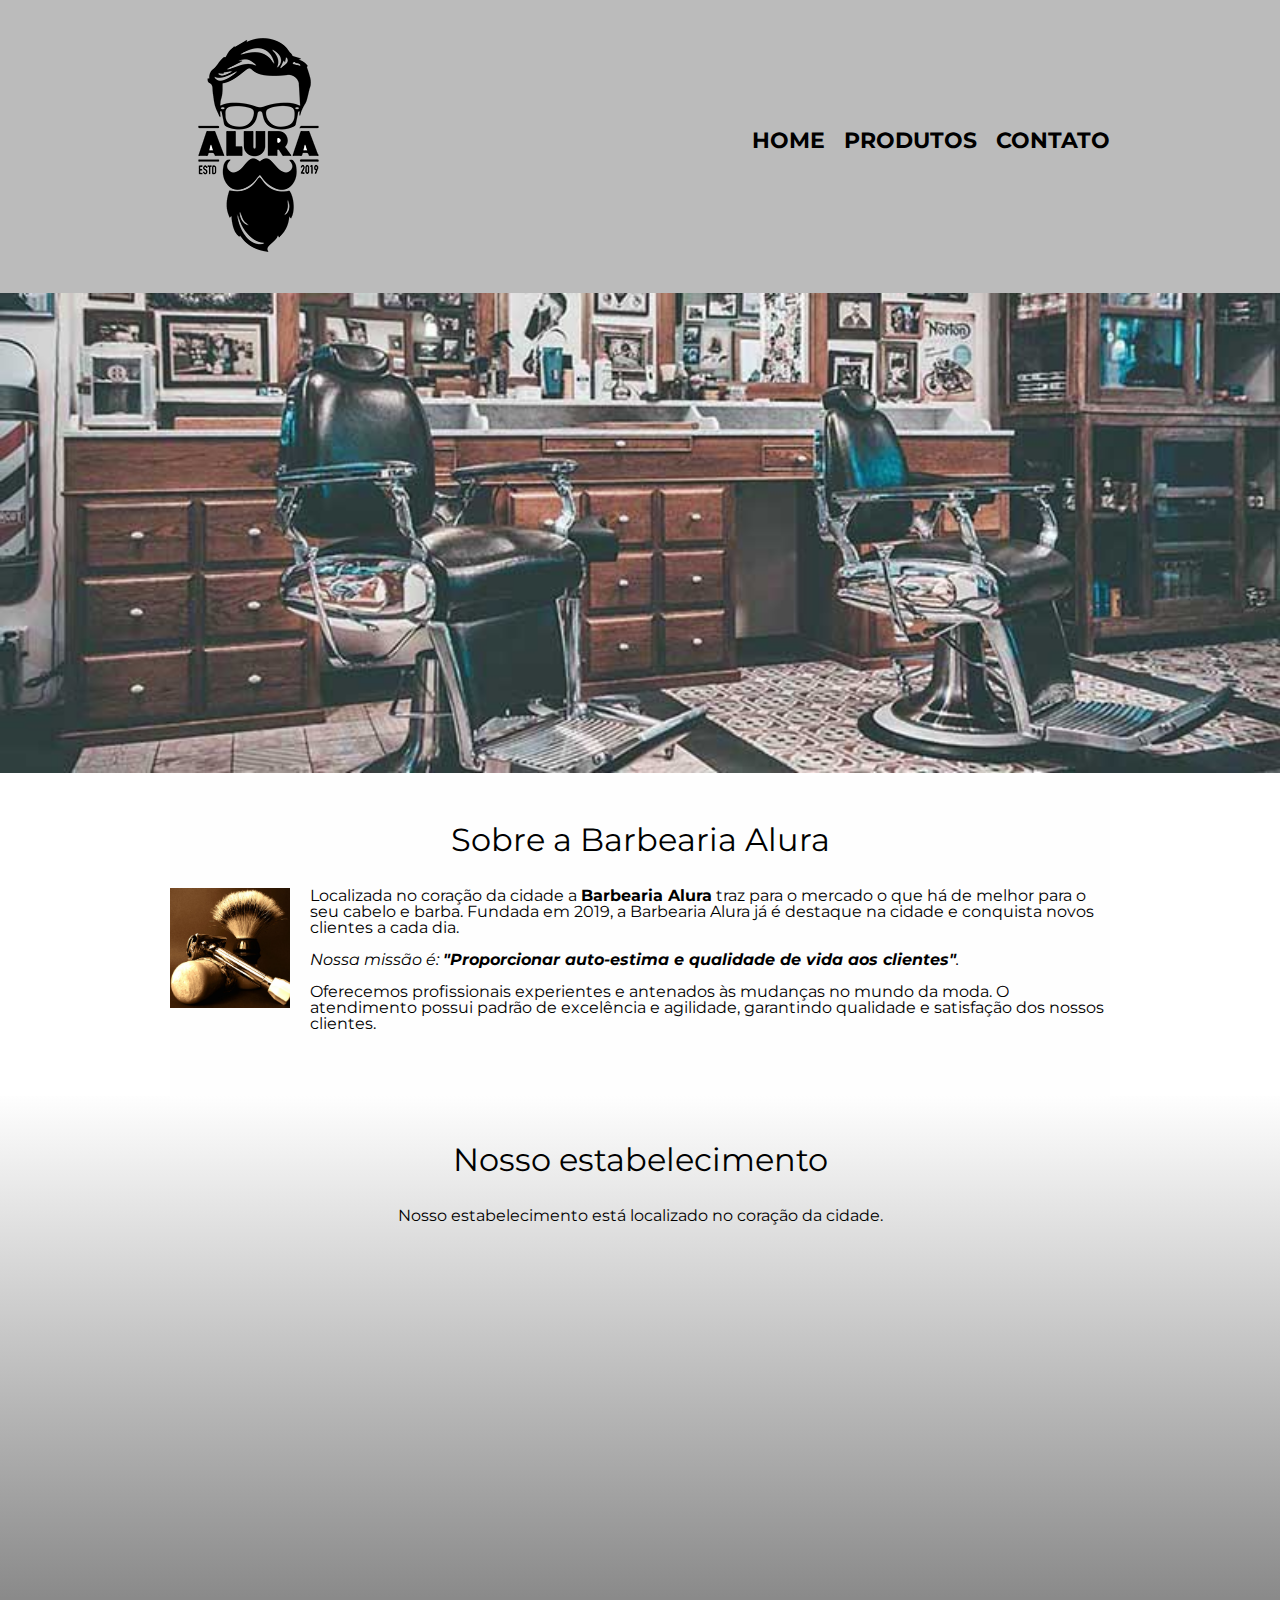
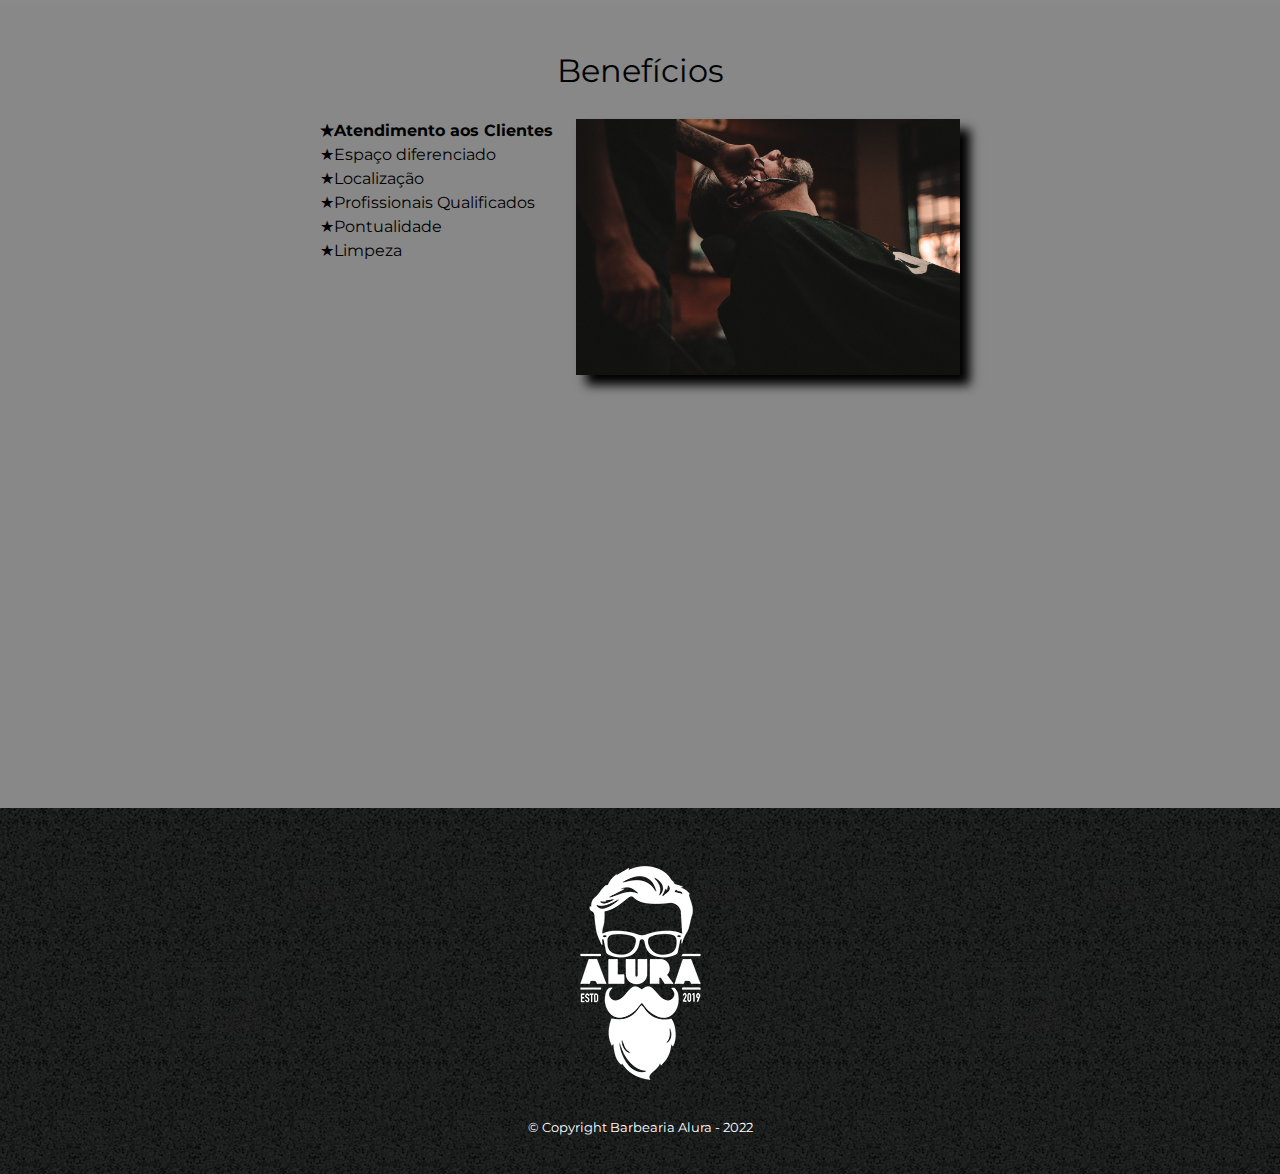
<file: Barbearia/index.html>
<!DOCTYPE html>
<html lang="pt-br">
<head>
    <meta charset="UTF-8">
    <meta http-equiv="X-UA-Compatible" content="IE=edge">
    <meta name="viewport" content="width=device-width, initial-scale=1.0">
    <title>Barbearia Alura</title>
    <link rel="stylesheet" href="reset.css">
    <link rel="stylesheet" href="style.css">
    <link href="https://fonts.googleapis.com/css2?family=Montserrat:ital,wght@0,100;0,300;0,400;0,600;0,700;0,800;0,900;1,100;1,200;1,300;1,400;1,500;1,600;1,700;1,800;1,900&display=swap" rel="stylesheet">
</head>
<body>
    <header><!--Quando queremos falar de style usamos class, sempre que quremos falar de comportamento usamos um identificador-->
        <div class="caixa">
            <h1><img src="logo.png" alt="Logo da Barbearia Alura"></h1>
            <nav>
                <ul>
                    <li><a href="index.html">Home</a></li>
                    <li><a href="produtos.html">Produtos</a></li>
                    <li><a href="contato.html">Contato</a></li>
                </ul>
            </nav>
        </div>
    </header>

    <img class="banner" src="banner.jpg">

    <main>
        <!--<p>Conteúdo exemplo para testarmos seletores avançados</p>-->

        <section class="principal">
            <h2 class="titulo-principal">Sobre a Barbearia Alura</h2>

            <img class="utensilios" src="utensilios.jpg" alt="Utensílios de um barbeiro">

            <p>Localizada no coração da cidade a <strong>Barbearia Alura</strong> traz para o mercado o que há de melhor para o seu cabelo e barba. Fundada em 2019, a Barbearia Alura já é destaque na cidade e conquista novos clientes a cada dia.</p>

            <p id="missao"><em>Nossa missão é: <strong>"Proporcionar auto-estima e qualidade de vida aos clientes"</strong>.</em></p>

            <p>Oferecemos profissionais experientes e antenados às mudanças no mundo da moda. O atendimento possui padrão de excelência e agilidade, garantindo qualidade e satisfação dos nossos clientes.</p>

        </section><!--Ao invés da div chamamos a section, div é só uma divisão visual e a section é uma divisão onde aquilo ali tem um conteúdo complexo, todo semanticamente fazem o mesmo sentido, é título e um texto para mesma cosection -->

        <section class="mapa">
            <h3 class="titulo-principal">Nosso estabelecimento</h3>
            <p>Nosso estabelecimento está localizado no coração da cidade.</p>

            <div class="mapa-conteudo">
                <iframe src="https://www.google.com/maps/embed?pb=!1m18!1m12!1m3!1d117006.42288081939!2d-46.764168185646646!3d-23.58816339976066!2m3!1f0!2f0!3f0!3m2!1i1024!2i768!4f13.1!3m3!1m2!1s0x94ce5a2b2ed7f3a1%3A0xab35da2f5ca62674!2sCaelum%20-%20Escola%20de%20Tecnologia!5e0!3m2!1spt-BR!2sbr!4v1659042800289!5m2!1spt-BR!2sbr" width="100%" height="300" style="border:0;" allowfullscreen="" loading="lazy" referrerpolicy="no-referrer-when-downgrade"></iframe>
            </div> <!--Para ficar melhor exibido alteramos width para 100% e height para 300-->

        </section>

        <section class="beneficios">

            <h3 class="titulo-principal">Benefícios</h3><!--Título centralizado não é um nome ideal, ele não pode levar o nome de uma caracteristica pois se alterar no css o título para esquerda não fazerá sentido ter esse nome centralizado no html-->

            <div class="conteudo-beneficios">
                <ul class="lista-beneficios">
                    <li class="itens">Atendimento aos Clientes</li>
                    <li class="itens">Espaço diferenciado</li>
                    <li class="itens">Localização</li>
                    <li class="itens">Profissionais Qualificados</li>
                    <li class="itens">Pontualidade</li>
                    <li class="itens">Limpeza</li>
                </ul><img src="beneficios.jpg" class="imagem-beneficios">
            </div> <!--Repare que colocamos a tag img colada com ul, isso porque queremos colocar a lista ao lado da imagem usando o display inline-block, o tamanho da lista tem 40% e da imgagem 60%, os dois deveriam ficar um do lado do outro, mas o display inline-block, tem um pequeno detalhe que muda completamente exibição, esse detalhe é que ele interpreta no nosso html, tudo que colocarmos inclusive um espaço vazio de pular linha, por isso coloquei o img lado a lado com img no html.-->

            <div class="video"> <!--width 560-->
                <iframe width="100%" height="315" src="https://www.youtube.com/embed/wcVVXUV0YUY" title="YouTube video player" frameborder="0" allow="accelerometer; autoplay; clipboard-write; encrypted-media; gyroscope; picture-in-picture" allowfullscreen></iframe>
            </div> <!--Quando queremos fazer algum detalhe visual do video, como por exemplo centralizar o conteúdo, criamos uma div em volta e trata tudo nessa div.-->

        </section>
    </main>
    
    <footer>
        <img src="logo-branco.png" alt="Logo da Barbearia Alura">

        <p class="copyright">&copy; Copyright Barbearia Alura - 2022</p>
    </footer>

</body>
<!--
    a b c d e f...
    binário 0 1
    númerico 0 1 2 3 4 5 6 7 8 9
    hexadecimal 0 1 2 3 4 5 6 7 8 9 A B C D E F
    RGB = Red Green Blue
    # _ _ _ _ _ _ 
    0 = ausência de cor / black #000000
    F = Máximo de cor / white #FFFFFF
    red #FF0000

    RRB( , , ) 0,1,2,3...255
    0 ausência 
    255 máximo de cor
-->
</html>
</file>
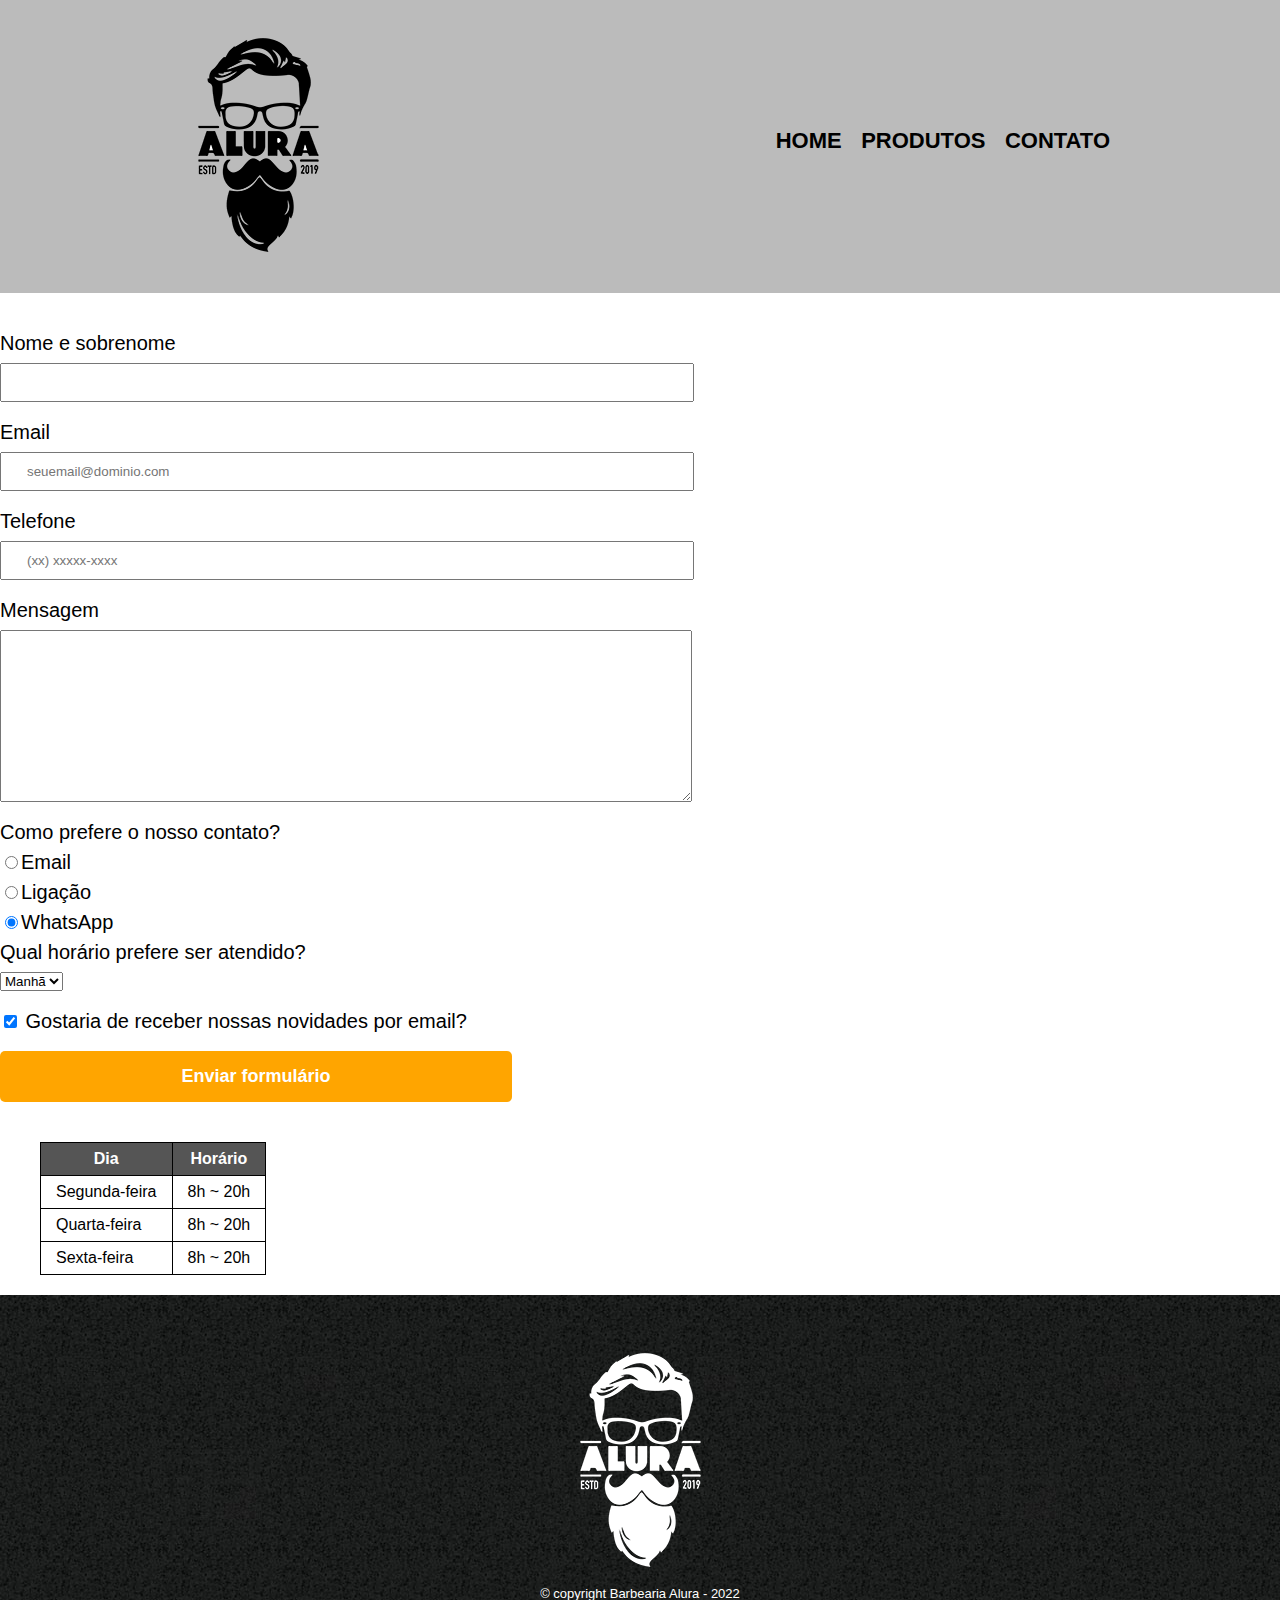
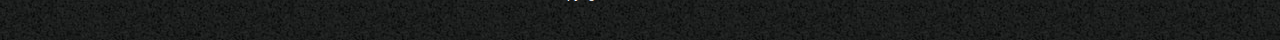
<file: Barbearia/contato.html>
<!DOCTYPE html>
<html lang="pt-br">
<head>
    <meta charset="UTF-8">
    <meta http-equiv="X-UA-Compatible" content="IE=edge">
    <meta name="viewport" content="width=device-width, initial-scale=1.0">
    <link rel="stylesheet" href="reset.css">
    <link rel="stylesheet" href="style.css">
    <title>contato - alura</title>
</head>
<body>
    <header>
        <div class="caixa">
            <h1><img src="logo.png" alt="Logo da Barbearia Alura"></h1> <!--alt é uma alternativa para quem não consegue ver aquela imagem, usamos o alt para descrever. Muito importante fazer isso para que o site tenha a melhor acessibilidade possível.-->
            <nav>
                <ul class="navegaçao">
                    <li><a href="index.html">Home</a></li>
                    <li><a href="produtos.html">Produtos</a></li>
                    <li><a href="contato.html">Contato</a></li>
                </ul>
            </nav>
        </div>
    </header>
    <main>
        <form>
            <label for="nomesobrenome">Nome e sobrenome</label>
            <input type="text"  id="nomesobrenome" class="input-padrao" required><!--required serve tornar obrigatório o preenchimento dos dados-->

            <label for="email">Email</label>
            <input type="email" id="email" class="input-padrao" required placeholder="seuemail@dominio.com"><!--placeholder ajuda como uma sugestão de preenchimento que irá ocupar o espaço até o momento em que começar digitar-->

            <label for="telefone">Telefone</label>
            <input type="tel" id="telefone" class="input-padrao" required placeholder="(xx) xxxxx-xxxx">

            <label for="mensagem">Mensagem</label>
            <textarea id="mensagem" cols="60" rows="10" class="input-padrao" required></textarea>

            <fieldset> <!--Dentro do formulário quando queremos agrupar os campos e queremos ter um título para isso, temos tags específicas que deixam nosso formulário melhor escrito, essa é a divisão, quando temos um campo e um texto ou vários campos referente a alguma coisa não usamos a tag div, usamos a tag fieldset. outro exemplo de qunado usar, quando preenche um cartão de crédito, todos os dados do cartão dentro de um fieldset ou os dados de um endereço-->
                <legend>Como prefere o nosso contato?</legend><!--O título de um fieldset é chamado de legend-->

                <label for="radio-email"><input type="radio" name="contato" value="email" id="radio-email">Email</label>
                

                <label for="radio-telefone"><input type="radio" name="contato" value="telefone" id="radio-telefone">Ligação</label>
                

                <label for="radio-whatsApp"><input type="radio" name="contato" value="WhatsApp" id="radio-whatsApp" checked>WhatsApp</label>
                <!--checked deixa uma sugestão de marcação em uma das opções-->
                
                <!--Lembrete: O name="" tem o papel de conectar os 3 radios-->
            </fieldset>

            <fieldset>
                <legend>Qual horário prefere ser atendido?</legend>
                <select>
                    <option>Manhã</option>
                    <option>Tarde</option>
                    <option>Noite</option>
                </select>
            </fieldset>

            <!--Um detalhe importante é quando tem um label e um input formando um par, o que foi até agora foi criar um identificador no input e um for no label para que eles se comuniquem, mas existe uma estrategia que pode ser feito para poupar esse trabalho, que é adicionar um input dentro do label-->
            <label class="checkbox"><input type="checkbox" checked> Gostaria de receber nossas novidades por email?</label>

            <input type="submit" value="Enviar formulário" class="enviar">
        </form>
        <table>
            <thead>
                <tr>
                    <th>Dia</th>
                    <th>Horário</th>
                </tr>
            </thead>
            <tbody>
                <tr>
                    <td>Segunda-feira</td>
                    <td>8h ~ 20h</td>
                </tr>
                <tr>
                    <td>Quarta-feira</td>
                    <td>8h ~ 20h</td>
                </tr>
                <tr>
                    <td>Sexta-feira</td>
                    <td>8h ~ 20h</td>
                </tr>
            </tbody>



        </table>
    </main>
    <footer class="copyright">
        <img src="logo-branco.png" alt="Logo da Barbearia Alura">
        <p>&copy; copyright Barbearia Alura - 2022</p>

    </footer>
</body>
</html>
</file>
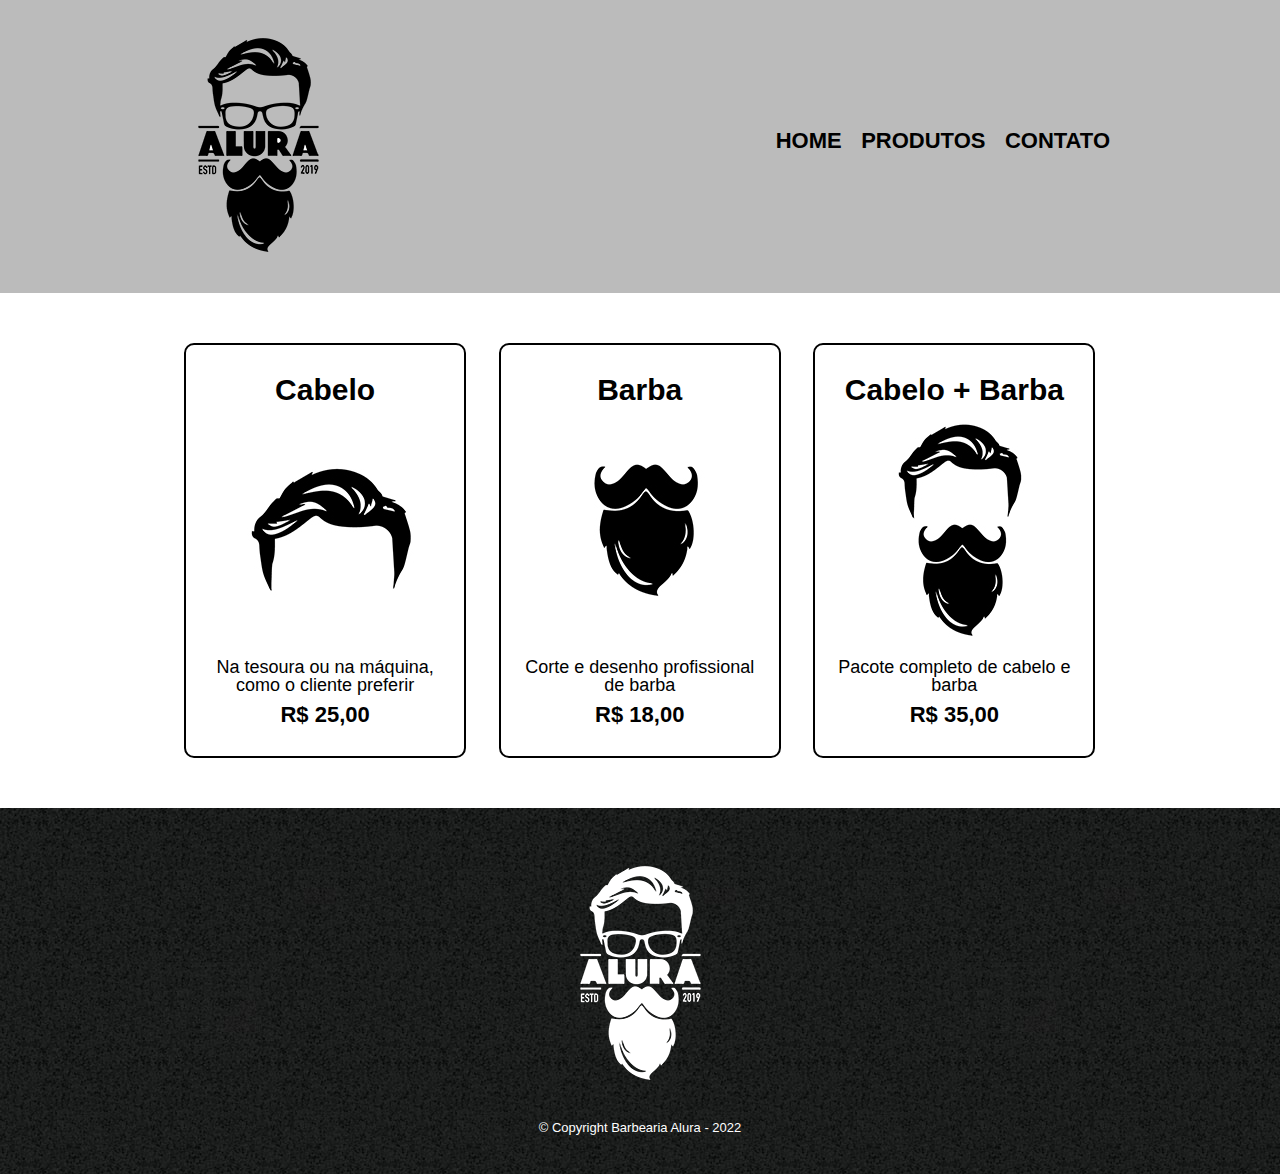
<file: Barbearia/produtos.html>
<!DOCTYPE html>
<html lang="pt-br">
<head>
    <meta charset="UTF-8">
    <meta http-equiv="X-UA-Compatible" content="IE=edge">
    <meta name="viewport" content="width=device-width, initial-scale=1.0">
    <title>Produtos - Barbearia Alura</title>
    <link rel="stylesheet" href="reset.css">
    <link rel="stylesheet" href="style.css">
</head>
<body>
    <header>
        <div class="caixa">
            <h1><img src="logo.png"></h1>
            <nav>
                <ul class="navegaçao">
                    <li><a href="index.html">Home</a></li>
                    <li><a href="produtos.html">Produtos</a></li>
                    <li><a href="contato.html">Contato</a></li>
                </ul>
            </nav>
        </div>
    </header>
    <main>
        <ul class="produtos">
            <li>
                <h2>Cabelo</h2>
                <img src="cabelo.jpg">
                <p class="produto-descriçao">Na tesoura ou na máquina, como o cliente preferir</p>
                <p class="produto-preço">R$ 25,00</p>
            </li>
            <li>
                <h2>Barba</h2>
                <img src="barba.jpg">
                <p class="produto-descriçao">Corte e desenho profissional de barba</p>
                <p class="produto-preço">R$ 18,00</p>
            </li>
            <li>
                <h2>Cabelo + Barba</h2>
                <img src="cabelo+barba.jpg">
                <p class="produto-descriçao">Pacote completo de cabelo e barba</p>
                <p class="produto-preço">R$ 35,00</p>
            </li>
        </ul>
    </main>
    <footer>
        <img src="logo-branco.png">
        <p class="copyright">&copy; Copyright Barbearia Alura - 2022</p>
    </footer>
    
</body>
</html>
</file>
<file: Barbearia/style.css>
/*CSS DA PÁGINA INICIAL*/

body {
    font-family: 'Montserrat', sans-serif;
}

.banner {
    width: 100%;
}


/*Abertura de exemplos de seletores avançado

main > p {
    background: red;
} /Esse seleciona o o filho direto do p/

img + p {
    background: blue;
} /Esse seleciona o primeiro paragrafo, o irmao mais proximo da imagem/

img ~ p {
    background:#088C19;
} /Selecionado todos os paragrafos que vem depois de uma imagem/

.principal p:not(#missao) {
    background: orange;
} /Esse exclui o paragrafo com id missao e deixa orange todos os outros dentro do .principal/

Fechamento de exemplos de seletores avançado*/

.titulo-principal {
    text-align: center;
    font-size: 2em; /*2em = O dobro da fonte da fonte padrão do tamanho base*/
    margin: 0 0 1em; /*margin para baixo*/
    clear: left;
    /*text-shadow: 2px 2px 2px red; Exemplo de sombras no texto*/
}

.principal {
    padding: 3em 0; /*3em para cima e para baixo e 0 para as laterais*/
    background: #FEFEFE;
    width: 940px;
    margin: 0 auto;
}

/*Abertura de exemplos de Pseudo-elementos
Elementos que criamos via CSS que não existe no HTML

.titulo-principal:first-letter {
    font-weight: bold; 
} Primeira letra em negrito

.titulo-principal:before {
    content: "[ ";
} Coloca esse colchete antes do título principal

.titulo-principal::after{
    content: " ]";
} coloca esse colchete depois do título principal

Fechamento de exemplos de Pseudo-elementos*/

.principal p {
    margin: 0 0 1em;
}

.principal strong {
    font-weight: bold;
}

.principal em  {
    font-style: italic;
}

.utensilios {
    width: 120px;/*Podemos usar o calc() no width do inspecionar para calcular a imagem*/
    float: left; /*Determina que um elemento deve ser retirado do seu fluxo normal e colocado ao longo do lado direito ou esquerdo, só que ele afeta todos elementos e deve usar o clear para colocar o limite como foi feito no .titulo-principal e o titulo beneficios voltou para linha logo abaixo do fim da imagem*/
    margin: 0 20px 20px 0px ; /*0 para cima, 20px para direita, 20px para baixo e 0 para esquerda*/
}

.mapa {
    padding: 3em 0;
    background: linear-gradient(#FEFEFE, #888888);
    
}

.mapa-conteudo {
    width: 940px;
    margin: 0 auto;
}


.mapa p {
    margin: 0 0 2em; /*Para baixo*/
    text-align: center;
}

.beneficios {
    padding: 3em 0;
    background: #888888;
    /*box-shadow: inset 0 0 30px #FF0000; Outro exemplo de uso de sombras*/
    
}

.conteudo-beneficios {
    width: 640px;
    margin: 0 auto;
}

.lista-beneficios {
    width: 40%;
    display: inline-block;
    vertical-align: top; /*Esse alinha tira a lista da parte superior junto com a imagem*/
} 
/*
Sobre o inline-block da .lista-beneficios
Repare que colocamos a tag img colada com ul no html, isso porque queremos colocar a lista ao lado da imagem usando o display inline-block, o tamanho da lista tem 40% e da imgagem 60%, os dois deveriam ficar um do lado do outro, mas o display inline-block, tem um pequeno detalhe que muda completamente exibição, esse detalhe é que ele interpreta no nosso html, tudo que colocarmos inclusive um espaço vazio de pular linha, por isso coloquei o img lado a lado com img no html.
*/
.itens {
    line-height: 1.5; /*Aumentou a altura, espaço entre as linhas da lista*/
}

.itens::before {
    content: "★";
} /*Pseudo Elementos*/

.itens:first-child {
    font-weight: bold;
} /*Através dos peseudos elementos fazemos para marcar o primeiro item da lista, pois se usássemos o somente a class todos ficariam negrito, poderiam marcar o last-child por exemplo. OBS: para acessar qualquer item da lista usamos o :nth-child(4) usando o 4 marcaria o 4 elemento da lista por exemplo. Outro exemplo é que se usássemos :nth-child(2n) a cada duas linhas deixaria negrito o item da lista*/

.imagem-beneficios {
    width: 60%;
    opacity: 1; /*Ela vai 0 que não exibe nada a 1 que exibe o elemento inteiro */
    box-shadow: 10px 10px 10px 0 #000000; /*Primeiro e segundo para e para o lado, o terceiro é o espalhamento e quarto para difinir o quao mais ela vai se espalhar. Posso criar outras sombras usando a vírgula. Poderia ficar sem o 0, deixei de exemplo*/
}

.imagem-beneficios:hover{
    opacity: 0.3;
    transition: 400ms;
}


.video {
    width: 560px;
    margin: 2em auto; /*1 em para cima e para baixo e auto para laterais para centralizar o video*/
}
/*
@media screen and (max-width: 480px) {
    .caixa, .principal {
        width: auto;
    }
}


*/



/*CSS DA PÁGINA DE PRODUTOS*/

header {
    background: #BBBBBB;
    padding: 20px 0px;
}

.caixa {
    position: relative;
    width: 940px; /*Uma largura padrão que se usa na web, a maioria das boas resoluções é de 1260px de largura, quando se usa 940 está numa boa margem*/
    margin: 0 auto;
}

nav {
    position: absolute;
    top: 110px;
    right: 0;
}

nav li {
    display: inline;
    margin: 0 0 0 15px;
}

nav a {
    text-transform: uppercase; /*Tranformar texto em maiúsculo*/
    color: #000000;
    font-weight: bold;
    font-size: 22px;
    text-decoration: none;

}

nav a:hover {
    color: #C78C19;
    text-decoration: underline;
}

.produtos {
    width: 940px;
    margin: 0 auto;
    padding: 50px 0;
}

.produtos li {
    display: inline-block;
    text-align: center;
    width: 30%;
    vertical-align: top; /*Um dos problemas quando usamos o inline block é que ele alinha os elementos pela linha de baixo, o vertical align top alinha pela linha de cima.*/
    margin: 0 1.5%; /*0 para cima e para baixo e 1.5% para os lados. Somando 1.5% + 1.5% vai dar 3% de margin no total, mais os 30% de largura temos 99% do nosso elemento principal ocupado.*/
    padding: 30px 20px;
    box-sizing: border-box; /*Com isso os width: 30%; dos produtos é definitivo, são sempre a largura e esses pixel de espaçamento interno estão dentro desses 30% */
    border: 2px solid black;
    /*border-color: #000000;
    border-width: 2px;
    border-style: solid;*/
    border-radius: 10px;
}

.produtos li:hover {
    border-color: #C78C19;

}

.produtos li:active {
    border-color: #088C19;
}

.produtos li:hover h2 {
    font-size: 34px;
}/*Essa muda o tamanho do título do produto*/

.produtos h2 {
    font-size: 30px;
    font-weight: bold;
} 

.produto-descriçao {
    font-size: 18px;
}

.produto-preço {
    font-size: 22px;
    font-weight: bold;
    margin: 10px 0 0; /*Espaçamento externo pra cima do preço de 10px. Obs: Seria o mesmo escrever margin-top: 10px*/
}

footer {
    text-align: center;
    background: url("bg.jpg");
    padding: 40px 0; /*40px para cima e para baixo e 0 para os lados*/
}

.copyright {
    color: #FFFFFF;
    font-size: 13px;
    margin: 20px 0 0; /*Poderia substituir pelo margin-top*/
}


/*CSS DA PÁGINA DE CONTATO*/



form {
    margin: 40px 0;
}

form label, form legend {
    display: block;
    font-size: 20px;
    margin: 0 0 10px; /*Margin para baixo*/
}

.input-padrao {
    display: block;
    margin: 0 0 20px;
    padding: 10px 25px; /*10px para cima e para baixo e 25px para os lados*/
    width: 50%;
}

.checkbox {
    margin: 20px 0;
}

.enviar {
    width: 40%;
    padding: 15px 0; 
    background: orange;
    color: white;
    font-weight: bold;
    font-size: 18px;
    border:none; /*Tirando a borda do botão*/
    border-radius: 5px;
    /*transition: 1s background; Esse dará o tempo de transição para mudar a cor background mais suave.*/
    transition: 1s all; /*Esse fára com o tempo de transição de tudo seja de 1 segundo*/
    cursor: pointer;/*Isso fará com que apareça a maozinha indicando que é clicavel sempre que o mouse estiver por cima do elemento*/
}

.enviar:hover {
    background: darkorange;
    transform: scale(1.2); /*Aumentou o botão em 20% o tamanho do botão*/
    /*transform: scale(1.2) rotate(20deg) /*deg= graus* roda 20 graus. obs: quando queremos usar em mais de um transform usamos o espaço mais a outra opção. Existem opções que vale a pena serem estudados*/
}

table {
    margin: 20px 40px; /*Espaçamento externo pra cima e pra baixo*/
}

thead {
    background: #555555;
    color: white;
    font-weight: bold;
}

td, th {
    border: 1px solid black;
    padding: 8px 15px ;
}

@media screen and (max-width: 480px) {
    .caixa, .principal, .conteudo-beneficios, .mapa-conteudo, .video{
        width: auto;
    }

    h1 {
        text-align: center;
    }

    nav{
        position: static;
    }

    .lista-beneficios, .imagem-beneficios {
        width: 100%;
       
    }

    /*produtos*/

    .produtos li {
        
        width: 90%;
        margin: 10px;
       
    }
    ul {
        display: inline;
    }

    /*Contato*/

    form {
        margin: 40px 10px 40px 10px;
    }

    .input-padrao {
       width: 80%;
       font-size: 18px;
    }

    table  {
        margin: auto ;
    }

    .enviar {
        width: 50%;
        padding: 18px 0; 
        font-size: 16px;
    }
}
</file>
